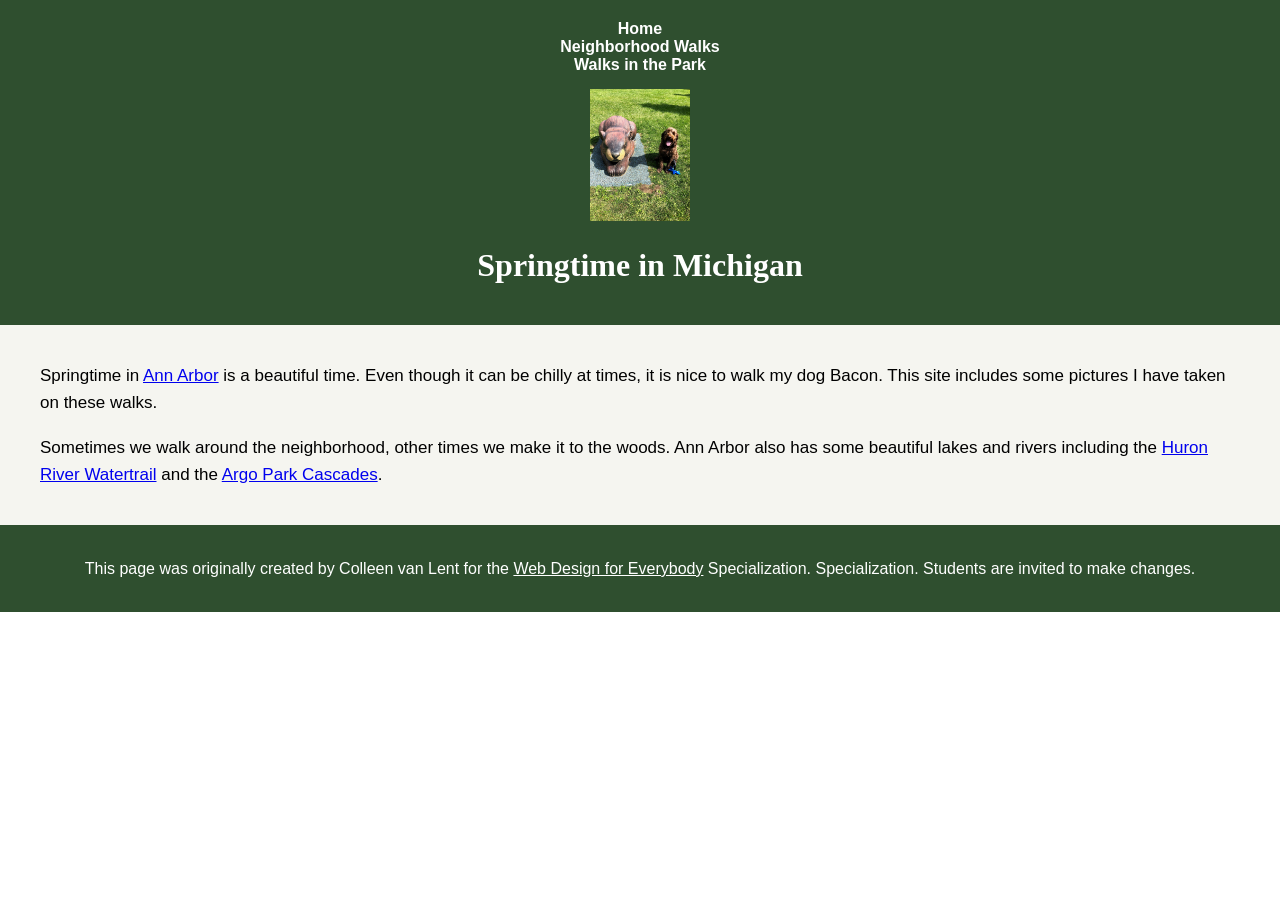
<file: index.html>
<!DOCTYPE html>
<html lang="en">

<head>
  <meta charset="utf-8">
  <meta name="viewport" content="width=device-width">
  <title>Springtime In Michigan</title>
  <!-- You will need to link to the CSS file -->
  <link rel="stylesheet" href="styles.css">
</head>

<body>
  <a href="#main-content" class="skip-link">Skip to Main Content</a>
  <header>
    <nav>
      <ul>
        <li><a href="index.html">Home</a></li>
        <li><a href="neighborhood.html">Neighborhood Walks</a></li>
        <li><a href="parks.html">Walks in the Park</a></li>
      </ul>
      <img src="images/BaconGallupPark.jpg" width="200" alt="Brown Labradoodle sitting next to a statue.">
    </nav>
    <h1>Springtime in Michigan</h1>
  </header>
  <main id="main-content">
    <p>Springtime in <a href="https://www.michigan.org/city/ann-arbor">Ann Arbor</a> is a beautiful time. Even though
      it can be chilly at times, it is nice to walk my dog Bacon. This site includes some pictures I have taken on
      these walks. </p>

    <p>Sometimes we walk around the neighborhood, other times we make it to the woods. Ann Arbor also has some
      beautiful lakes and rivers including the <a
        href="https://www.annarbor.org/things-to-do/recreation-outdoors/huron-river/">Huron River Watertrail</a> and
      the <a href="https://www.a2gov.org/departments/Parks-Recreation/parks-places/argo/pages/default.aspx">Argo Park
        Cascades</a>.</p>

  </main>
  <footer>
    <p>This page was originally created by Colleen van Lent for the <a
        href="https://www.coursera.org/specializations/web-design"> Web Design for Everybody</a> Specialization.
      Specialization. Students are invited to make changes.</p>
  </footer>

</body>

</html>
</file>
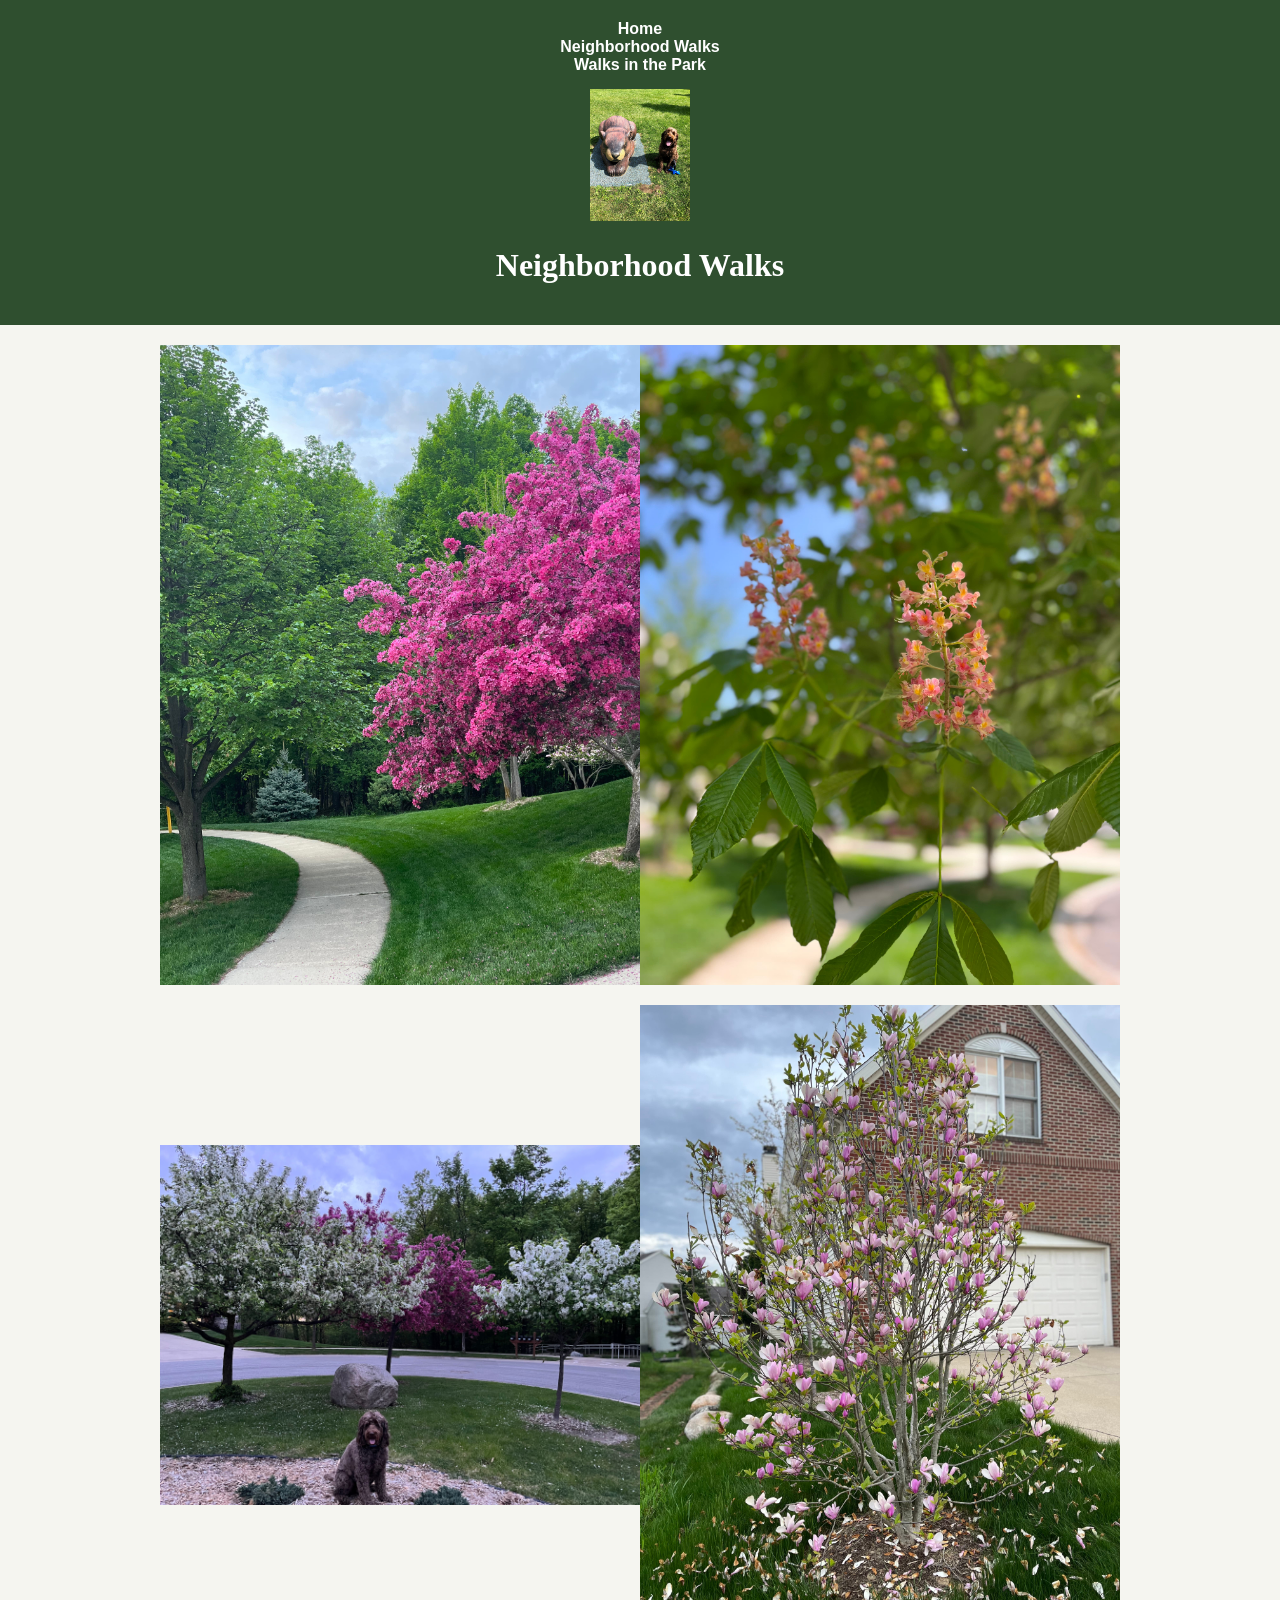
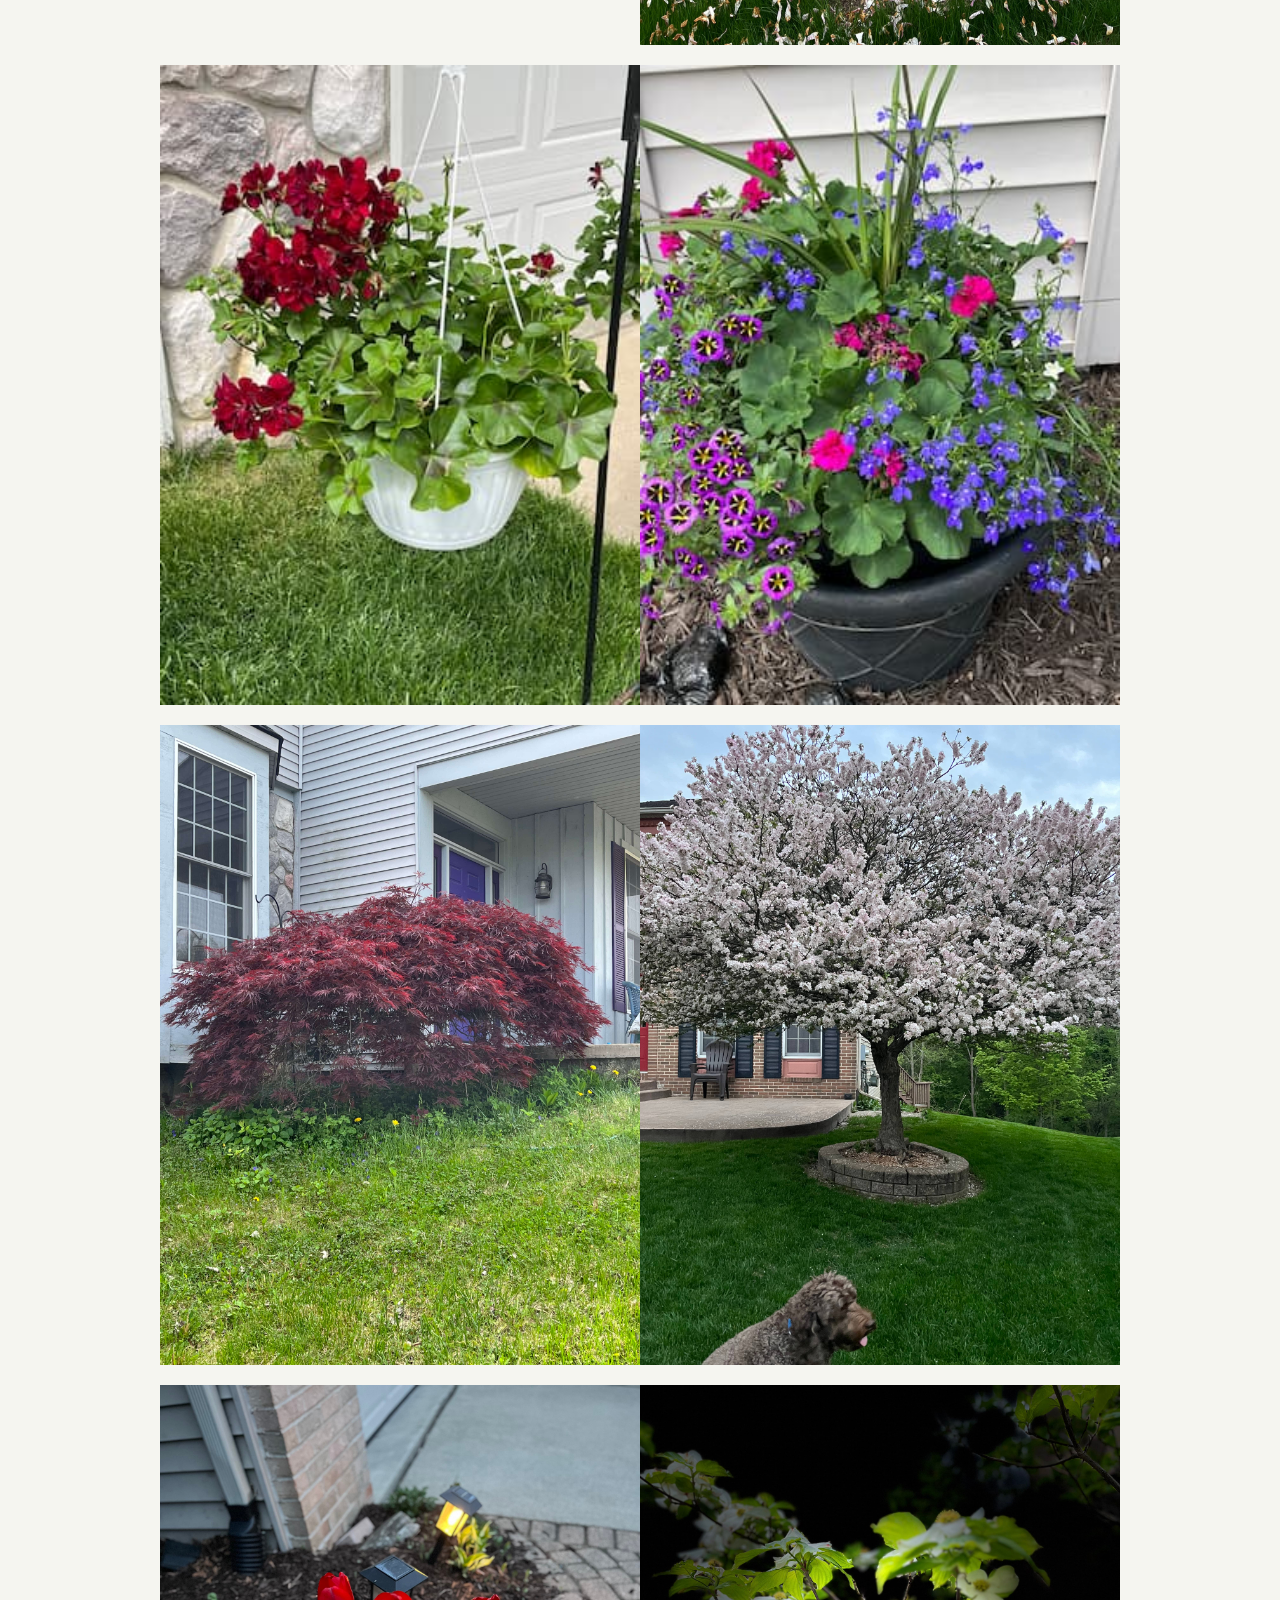
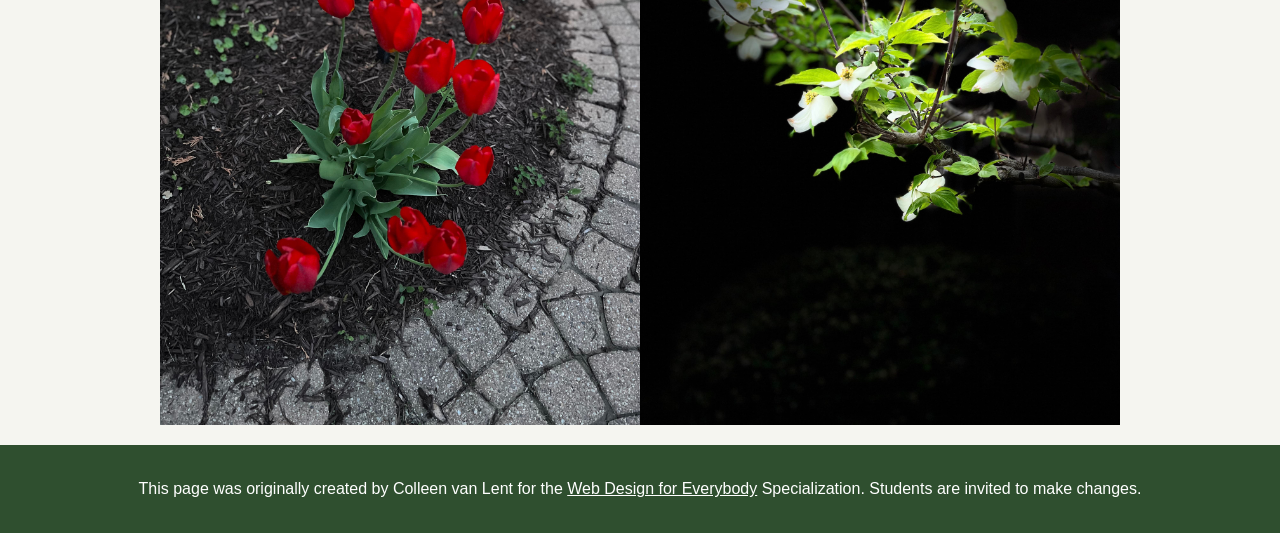
<file: neighborhood.html>
<!DOCTYPE html>
<html lang="en">

<head>
  <meta charset="utf-8">
  <meta name="viewport" content="width=device-width">
  <title>Neighborhood Walks</title>
  <!-- You will need to link to the CSS file -->
  <link rel="stylesheet" href="styles.css">
</head>

<body>
  <a href="#main-content" class="skip-link">Skip to Main Content</a>
  <header>
    <nav>
      <ul>
        <li><a href="index.html">Home</a></li>
        <li><a href="neighborhood.html">Neighborhood Walks</a></li>
        <li><a href="parks.html">Walks in the Park</a></li>
      </ul>
      <img src="images/BaconGallupPark.jpg" width="200" alt="Brown Labradoodle sitting next to a statue.">
    </nav>
    
    <h1>Neighborhood Walks</h1>
  </header>
  <main id="main-content">
    <div class="grid">
      <img src="images/bend_in_the_road.jpg"
        alt="a purple tree stands in contrast to the green leaved trees along a bend in the road" width="100">
      <img src="images/pink_blossoms.jpg" alt="small pink blossoms on an otherwise green leaved tree" width="100">
      <img src="images/blooming_trees.jpg" alt="brown labradoodle sitting in front of white and purple blooming  trees"
        width="100">
      <img src="images/falling_petals.jpg" alt="a purple tulip tree that is beginning to shed its petals" width="100">
      <img src="images/hanging_plants.jpg" alt="red and green plants in a decorative hanging basket" width="100">
      <img src="images/potted_plants.jpg" alt="a decorative planter with a variety of brightly colored plants "
        width="100">
      <img src="images/red_maple.jpg" alt="a small Japanese maple tree in front of a putple door" width="100">
      <img src="images/tree_with_white_blooms.jpg"
        alt="brown labradoodle sitting in front of tree blooming with white petals" width="100">
      <img src="images/tulips.jpg" alt="bright red tulips in front of a garden light" width="100">
      <img src="images/white_buds_on_tree.jpg" alt="artsy shot of white blooms on a green tree with a dark background"
        width="100">
    </div>
  </main>
  <footer>
    <p>This page was originally created by Colleen van Lent for the <a
        href="https://www.coursera.org/specializations/web-design"> Web Design for Everybody</a> Specialization.
      Students are invited to make changes.</p>
  </footer>

</body>

</html>
</file>
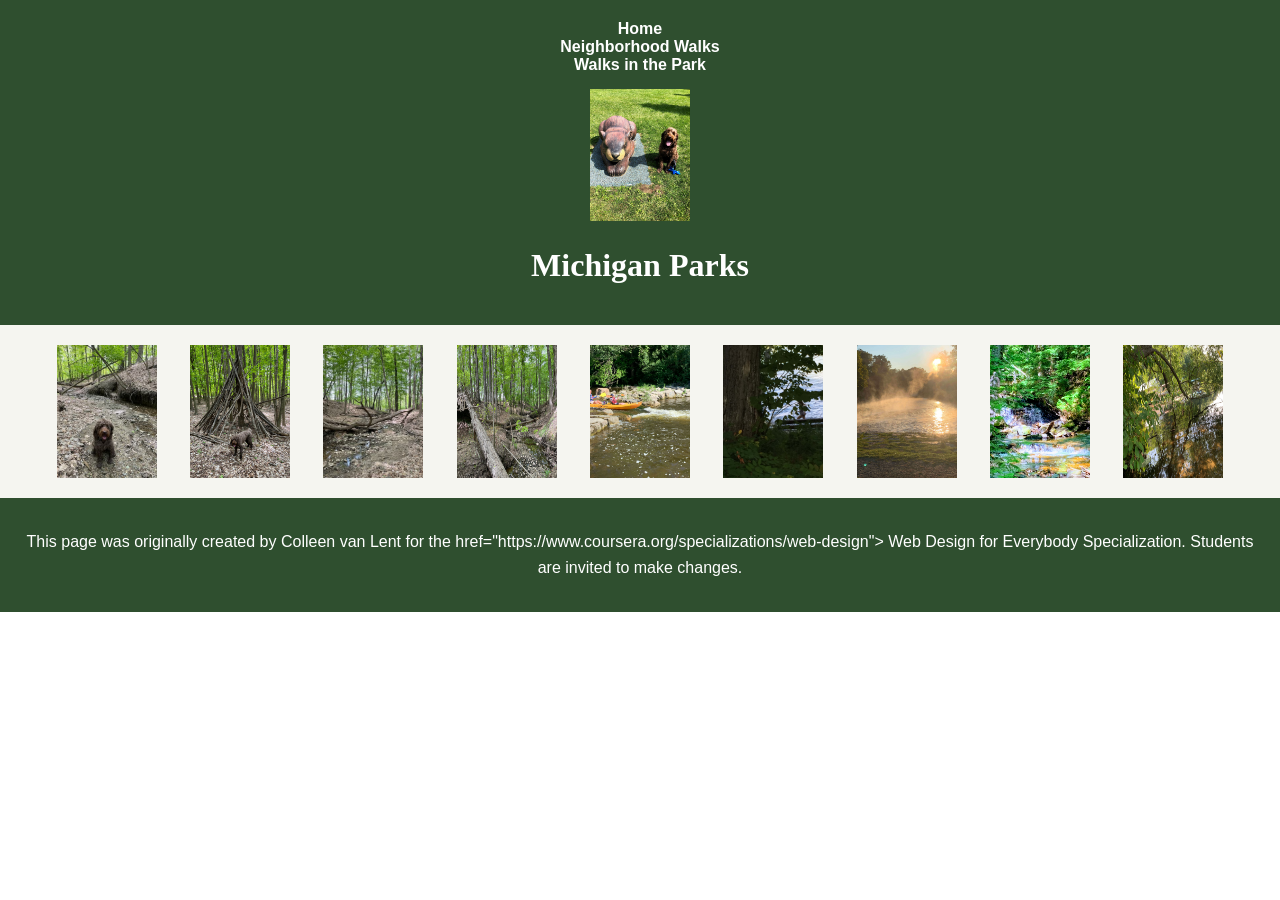
<file: parks.html>
<!DOCTYPE html>
<html lang="en">

<head>
<meta charset="utf-8">
<meta name="viewport" content="width=device-width">
<title>Michigan Parks</title>
<!-- You will need to link to the CSS file -->
<link rel="stylesheet" href="styles.css">
</head>

<body>
<a href="#main-content" class="skip-link">Skip to Main Content</a>
<header>
<nav>
<ul>
<li><a href="index.html">Home</a></li>
<li><a href="neighborhood.html">Neighborhood Walks</a></li>
<li><a href="parks.html">Walks in the Park</a></li>
</ul>
<img src="images/BaconGallupPark.jpg" width="200" alt="Brown Labradoodle sitting next to a statue.">
</nav>
<h1>Michigan Parks</h1>

</header>
<main id="main-content">
<div class="flex">
<img src="images/bacon_in_the_woods.jpg" alt="brown labradoodle sitting near a stream in a wooded setting"
width="100">
<img src="images/bacon_near_the_fort.jpg"
alt="brown labradoodle posing in front of a makeshift fort made of branches" width="100">
<img src="images/downed_tree.jpg" alt="a downed tree crossign a stream" width="100">
<img src="images/fort_in_woods.jpg" alt="a small fort made of branches" width="100">
<img src="images/huron_river_cascades.jpg" alt=" two people on a kayak approaching some small rapids" width="100">
<img src="images/lake_view.jpg" alt="a glimpse of a child running along a lake obscured by branches" width="100">
<img src="images/mist_over_huron_river.jpg" alt="the mist rising over a river in the morning" width="100">
<img src="images/munising.jpg" alt="small waterfall" width="100">
<img src="images/reflected_tree.jpg" alt="reflection of a lake and trees" width="100">

</div>

</main>
<footer>
<p>This page was originally created by Colleen van Lent for the 
href="https://www.coursera.org/specializations/web-design"> Web Design for Everybody</a> Specialization.
      Students are invited to make changes.</p>
</footer>

</body>

</html>
</file>
<file: styles.css>
body {
  font-family: Arial, Helvetica, sans-serif;
  font-size: 16px;
  margin: 0;
}

header {
  background-color: #2f4f2f;
  text-align: center;
  padding: 20px;
}
nav {
  display: inline-block;
  width: 80%;
}
nav img {
  width: 10%;
}
nav ul {
  list-style: none;
  padding: 0;
  margin: 0 0 15px 0;
}
/*
nav li {
  display: inline-block;
  width: 150px;
}
*/
nav li a {
  color: #ffffff;
  text-decoration: none;
  font-weight: bold;
}
.grid {
  display: grid;
  grid-template-columns: 40% 40%;
  justify-content: center;
  align-items: center;
  row-gap: 20px;
}

.grid img {
  width: 100%;
}
.flex {
  display: flex;
  flex-wrap: wrap;
  justify-content: space-around;
}
main {
  background-color: #f5f5f0;
  font-size: 17px;
  padding: 20px 40px;
}

h1 {
  text-align: center;
  font-family: Georgia, serif;
  font-weight: bold;
  color: #ffffff;
}

p {
  line-height: 1.6;
}

footer {
  background-color: #2f4f2f;
  color: #ffffff;
  padding: 15px;
  text-align: center;
}
footer a {
  color: #ffffff;
  text-decoration: underline;
}
.skip-link {
  position: absolute;
  top: -40px;
  left: 0;
  background-color: #2f4f2f;
  color: #ffffff;
  padding: 8px 16px;
  z-index: 100;
  text-decoration: none;
}

.skip-link:focus {
  top: 0;
}
</file>
